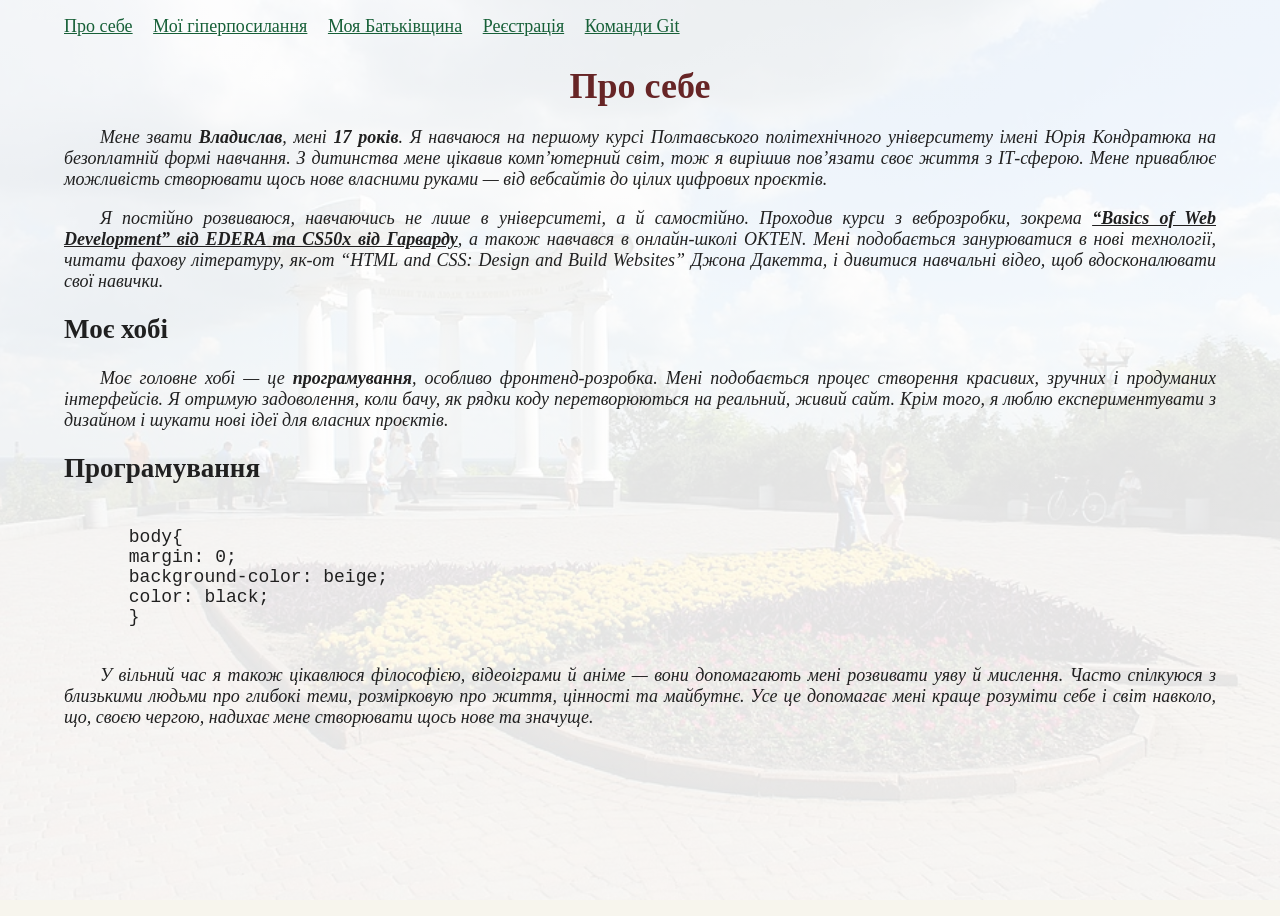
<file: HTML/index.html>
<!DOCTYPE html>
<html lang="uk">
<head>
  <meta charset="UTF-8">
  <meta name="viewport" content="width=device-width, initial-scale=1">
  <title>Про себе</title>
  <link rel="stylesheet" href="../css/style.css">
</head>
<body>
  <nav aria-label="Сторінки сайту">
    <a href="PieshkoLab11-1.htm">Про себе</a>
    <a href="PieshkoLab11-2.htm">Мої гіперпосилання</a>
    <a href="PieshkoLab11-3.htm">Моя Батьківщина</a>
    <a href="register.html">Реєстрація</a>
    <a href="git_commands.html">Команди Git</a>
  </nav>
  <main>
    <h1>Про себе</h1>
    
      <p>Мене звати <b>Владислав</b>, мені <b><i>17 років</i></b>. Я навчаюся на першому курсі Полтавського політехнічного університету імені Юрія Кондратюка на безоплатній формі навчання. З дитинства мене цікавив комп’ютерний світ, тож я вирішив пов’язати своє життя з ІТ-сферою. Мене приваблює можливість створювати щось нове власними руками — від вебсайтів до цілих цифрових проєктів.</p>
      <p>Я постійно розвиваюся, навчаючись не лише в університеті, а й самостійно. Проходив курси з веброзробки, зокрема
        <u><b>“Basics of Web Development” від EDERA та CS50x від Гарварду</b></u>, а також навчався в онлайн-школі OKTEN. Мені подобається занурюватися в нові технології, читати фахову літературу, як-от “HTML and CSS: Design and Build Websites” Джона Дакетта, і дивитися навчальні відео, щоб вдосконалювати свої навички.</p>
    <h2>Моє хобі</h2>
      <p>Моє головне хобі — це <b>програмування</b>, особливо фронтенд-розробка. Мені подобається процес створення красивих, зручних і продуманих інтерфейсів. Я отримую задоволення, коли бачу, як рядки коду перетворюються на реальний, живий сайт. Крім того, я люблю експериментувати з дизайном і шукати нові ідеї для власних проєктів.</p>
      <h2>Програмування</h2>
    <pre><code>
      body{
      margin: 0;
      background-color: beige;
      color: black;
      }
    </code></pre>
      <p>У вільний час я також цікавлюся філософією, відеоіграми й аніме — вони допомагають мені розвивати уяву й мислення. Часто спілкуюся з близькими людьми про глибокі теми, розмірковую про життя, цінності та майбутнє. Усе це допомагає мені краще розуміти себе і світ навколо, що, своєю чергою, надихає мене створювати щось нове та значуще.</p>
  </main>
</body>
</html>
</file>
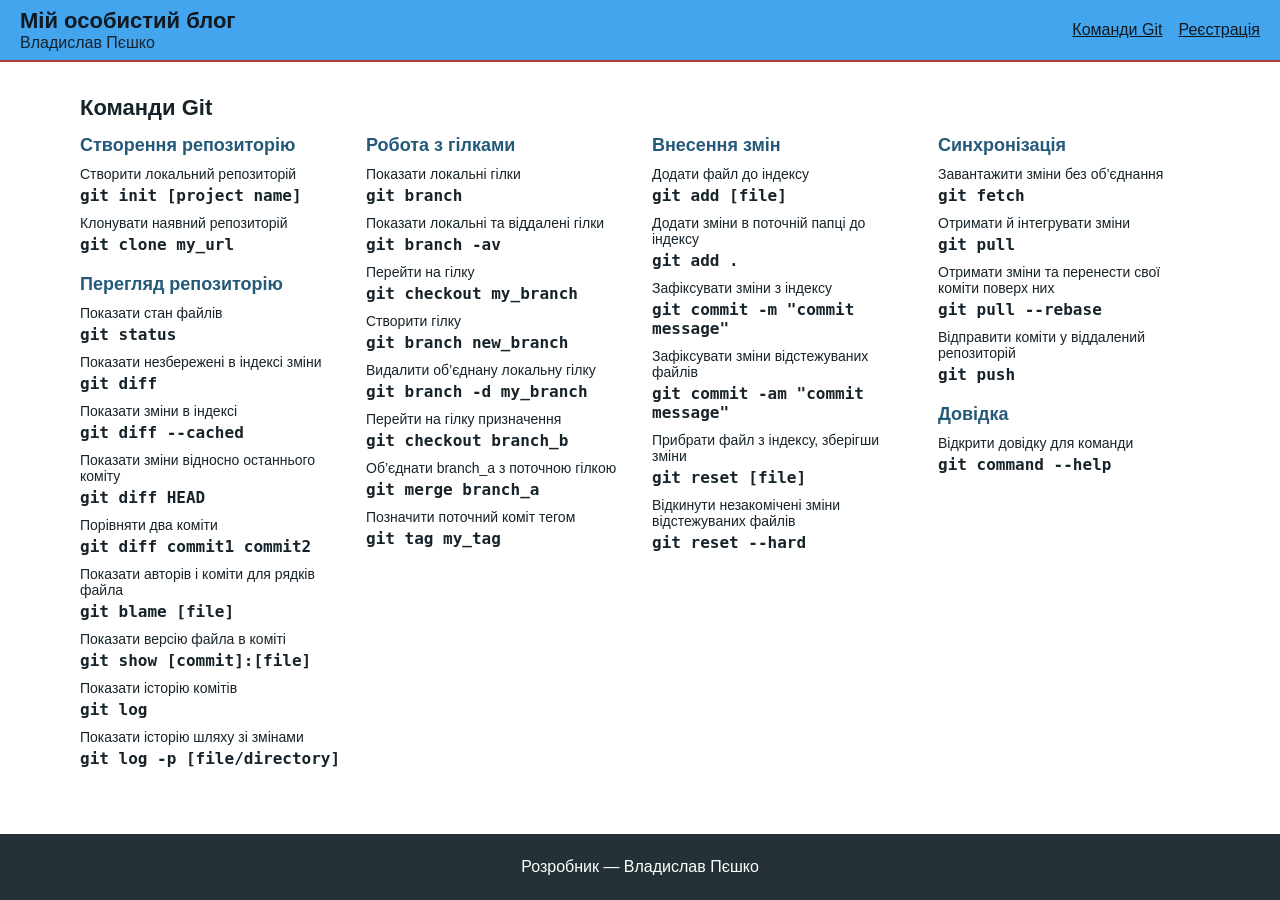
<file: HTML/git_commands.html>
<!DOCTYPE html>
<html lang="uk">
<head>
  <meta charset="UTF-8">
  <meta name="viewport" content="width=device-width, initial-scale=1">
  <title>Команди Git</title>
  <link rel="stylesheet" href="../css/lab12.css">
</head>
<body>
  <header class="blog-header">
    <div><a class="blog-name" href="PieshkoLab11-1.htm">Мій особистий блог</a><br>Владислав Пєшко</div>
    <nav aria-label="Сторінки лабораторної">
      <a href="git_commands.html">Команди Git</a>
      <a href="register.html">Реєстрація</a>
    </nav>
  </header>
  <main class="commands-page">
    <h1>Команди Git</h1>
      <div class="command-columns">
        <div>
          <section class="command-group">
            <h2>Створення репозиторію</h2>
            <dl>
              <dt>Створити локальний репозиторій</dt>
              <dd><code>git init [project name]</code></dd>
              <dt>Клонувати наявний репозиторій</dt>
              <dd><code>git clone my_url</code></dd>
            </dl>
          </section>
          <section class="command-group">
            <h2>Перегляд репозиторію</h2>
            <dl>
              <dt>Показати стан файлів</dt>
              <dd><code>git status</code></dd>
              <dt>Показати незбережені в індексі зміни</dt>
              <dd><code>git diff</code></dd>
              <dt>Показати зміни в індексі</dt>
              <dd><code>git diff --cached</code></dd>
              <dt>Показати зміни відносно останнього коміту</dt>
              <dd><code>git diff HEAD</code></dd>
              <dt>Порівняти два коміти</dt>
              <dd><code>git diff commit1 commit2</code></dd>
              <dt>Показати авторів і коміти для рядків файла</dt>
              <dd><code>git blame [file]</code></dd>
              <dt>Показати версію файла в коміті</dt>
              <dd><code>git show [commit]:[file]</code></dd>
              <dt>Показати історію комітів</dt>
              <dd><code>git log</code></dd>
              <dt>Показати історію шляху зі змінами</dt>
              <dd><code>git log -p [file/directory]</code></dd>
            </dl>
          </section>
        </div>
        <div>
          <section class="command-group">
            <h2>Робота з гілками</h2>
            <dl>
              <dt>Показати локальні гілки</dt>
              <dd><code>git branch</code></dd>
              <dt>Показати локальні та віддалені гілки</dt>
              <dd><code>git branch -av</code></dd>
              <dt>Перейти на гілку</dt>
              <dd><code>git checkout my_branch</code></dd>
              <dt>Створити гілку</dt>
              <dd><code>git branch new_branch</code></dd>
              <dt>Видалити об’єднану локальну гілку</dt>
              <dd><code>git branch -d my_branch</code></dd>
              <dt>Перейти на гілку призначення</dt>
              <dd><code>git checkout branch_b</code></dd>
              <dt>Об’єднати branch_a з поточною гілкою</dt>
              <dd><code>git merge branch_a</code></dd>
              <dt>Позначити поточний коміт тегом</dt>
              <dd><code>git tag my_tag</code></dd>
            </dl>
          </section>
        </div>
        <div>
          <section class="command-group">
            <h2>Внесення змін</h2>
            <dl>
              <dt>Додати файл до індексу</dt>
              <dd><code>git add [file]</code></dd>
              <dt>Додати зміни в поточній папці до індексу</dt>
              <dd><code>git add .</code></dd>
              <dt>Зафіксувати зміни з індексу</dt>
              <dd><code>git commit -m &quot;commit message&quot;</code></dd>
              <dt>Зафіксувати зміни відстежуваних файлів</dt>
              <dd><code>git commit -am &quot;commit message&quot;</code></dd>
              <dt>Прибрати файл з індексу, зберігши зміни</dt>
              <dd><code>git reset [file]</code></dd>
              <dt>Відкинути незакомічені зміни відстежуваних файлів</dt>
              <dd><code>git reset --hard</code></dd>
            </dl>
          </section>
        </div>
        <div>
          <section class="command-group">
            <h2>Синхронізація</h2>
            <dl>
              <dt>Завантажити зміни без об’єднання</dt>
              <dd><code>git fetch</code></dd>
              <dt>Отримати й інтегрувати зміни</dt>
              <dd><code>git pull</code></dd>
              <dt>Отримати зміни та перенести свої коміти поверх них</dt>
              <dd><code>git pull --rebase</code></dd>
              <dt>Відправити коміти у віддалений репозиторій</dt>
              <dd><code>git push</code></dd>
            </dl>
          </section>
          <section class="command-group">
            <h2>Довідка</h2>
            <dl>
              <dt>Відкрити довідку для команди</dt>
              <dd><code>git command --help</code></dd>
            </dl>
          </section>
        </div>
      </div>
  </main>
  <footer class="blog-footer">Розробник — Владислав Пєшко</footer>
</body>
</html>
</file>
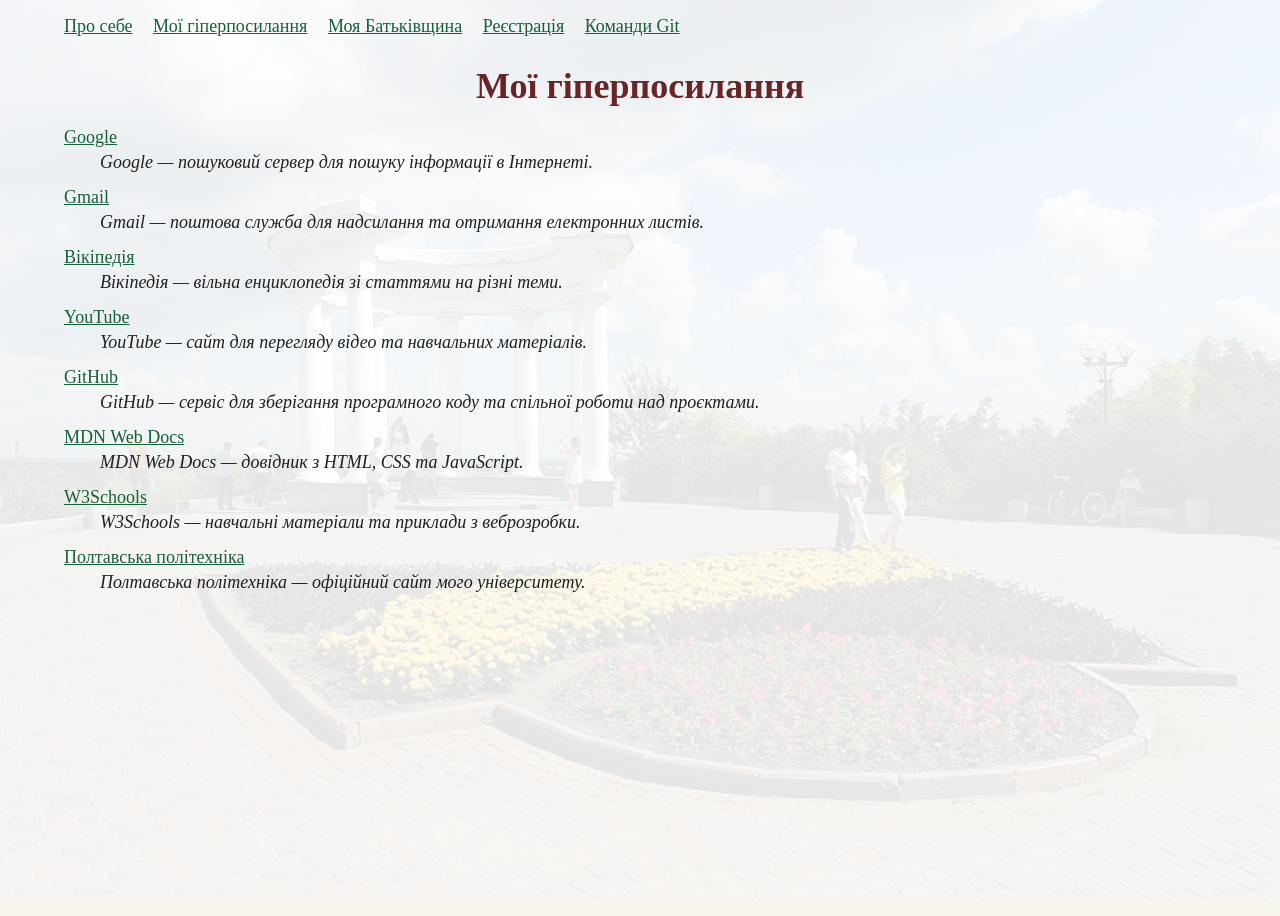
<file: HTML/PieshkoLab11-2.htm>
<!DOCTYPE html>
<html lang="uk">
<head>
  <meta charset="UTF-8">
  <meta name="viewport" content="width=device-width, initial-scale=1">
  <title>Мої гіперпосилання</title>
  <link rel="stylesheet" href="../css/style.css">
</head>
<body>
  <nav aria-label="Сторінки сайту">
    <a href="PieshkoLab11-1.htm">Про себе</a>
    <a href="PieshkoLab11-2.htm">Мої гіперпосилання</a>
    <a href="PieshkoLab11-3.htm">Моя Батьківщина</a>
    <a href="register.html">Реєстрація</a>
    <a href="git_commands.html">Команди Git</a>
  </nav>
  <main>
    <h1>Мої гіперпосилання</h1>
    <dl>
    <dt><a href="https://www.google.com/" target="_blank" rel="noopener noreferrer">Google</a></dt>
    <dd><p>Google — пошуковий сервер для пошуку інформації в Інтернеті.</p></dd>

    <dt><a href="https://mail.google.com/" target="_blank" rel="noopener noreferrer">Gmail</a></dt>
    <dd><p>Gmail — поштова служба для надсилання та отримання електронних листів.</p></dd>

    <dt><a href="https://uk.wikipedia.org/" target="_blank" rel="noopener noreferrer">Вікіпедія</a></dt>
    <dd><p>Вікіпедія — вільна енциклопедія зі статтями на різні теми.</p></dd>

    <dt><a href="https://www.youtube.com/" target="_blank" rel="noopener noreferrer">YouTube</a></dt>
    <dd><p>YouTube — сайт для перегляду відео та навчальних матеріалів.</p></dd>

    <dt><a href="https://github.com/" target="_blank" rel="noopener noreferrer">GitHub</a></dt>
    <dd><p>GitHub — сервіс для зберігання програмного коду та спільної роботи над проєктами.</p></dd>

    <dt><a href="https://developer.mozilla.org/uk/" target="_blank" rel="noopener noreferrer">MDN Web Docs</a></dt>
    <dd><p>MDN Web Docs — довідник з HTML, CSS та JavaScript.</p></dd>

    <dt><a href="https://www.w3schools.com/" target="_blank" rel="noopener noreferrer">W3Schools</a></dt>
    <dd><p>W3Schools — навчальні матеріали та приклади з веброзробки.</p></dd>

    <dt><a href="https://nupp.edu.ua/" target="_blank" rel="noopener noreferrer">Полтавська політехніка</a></dt>
    <dd><p>Полтавська політехніка — офіційний сайт мого університету.</p></dd>
  </dl>
  </main>
</body>
</html>
</file>
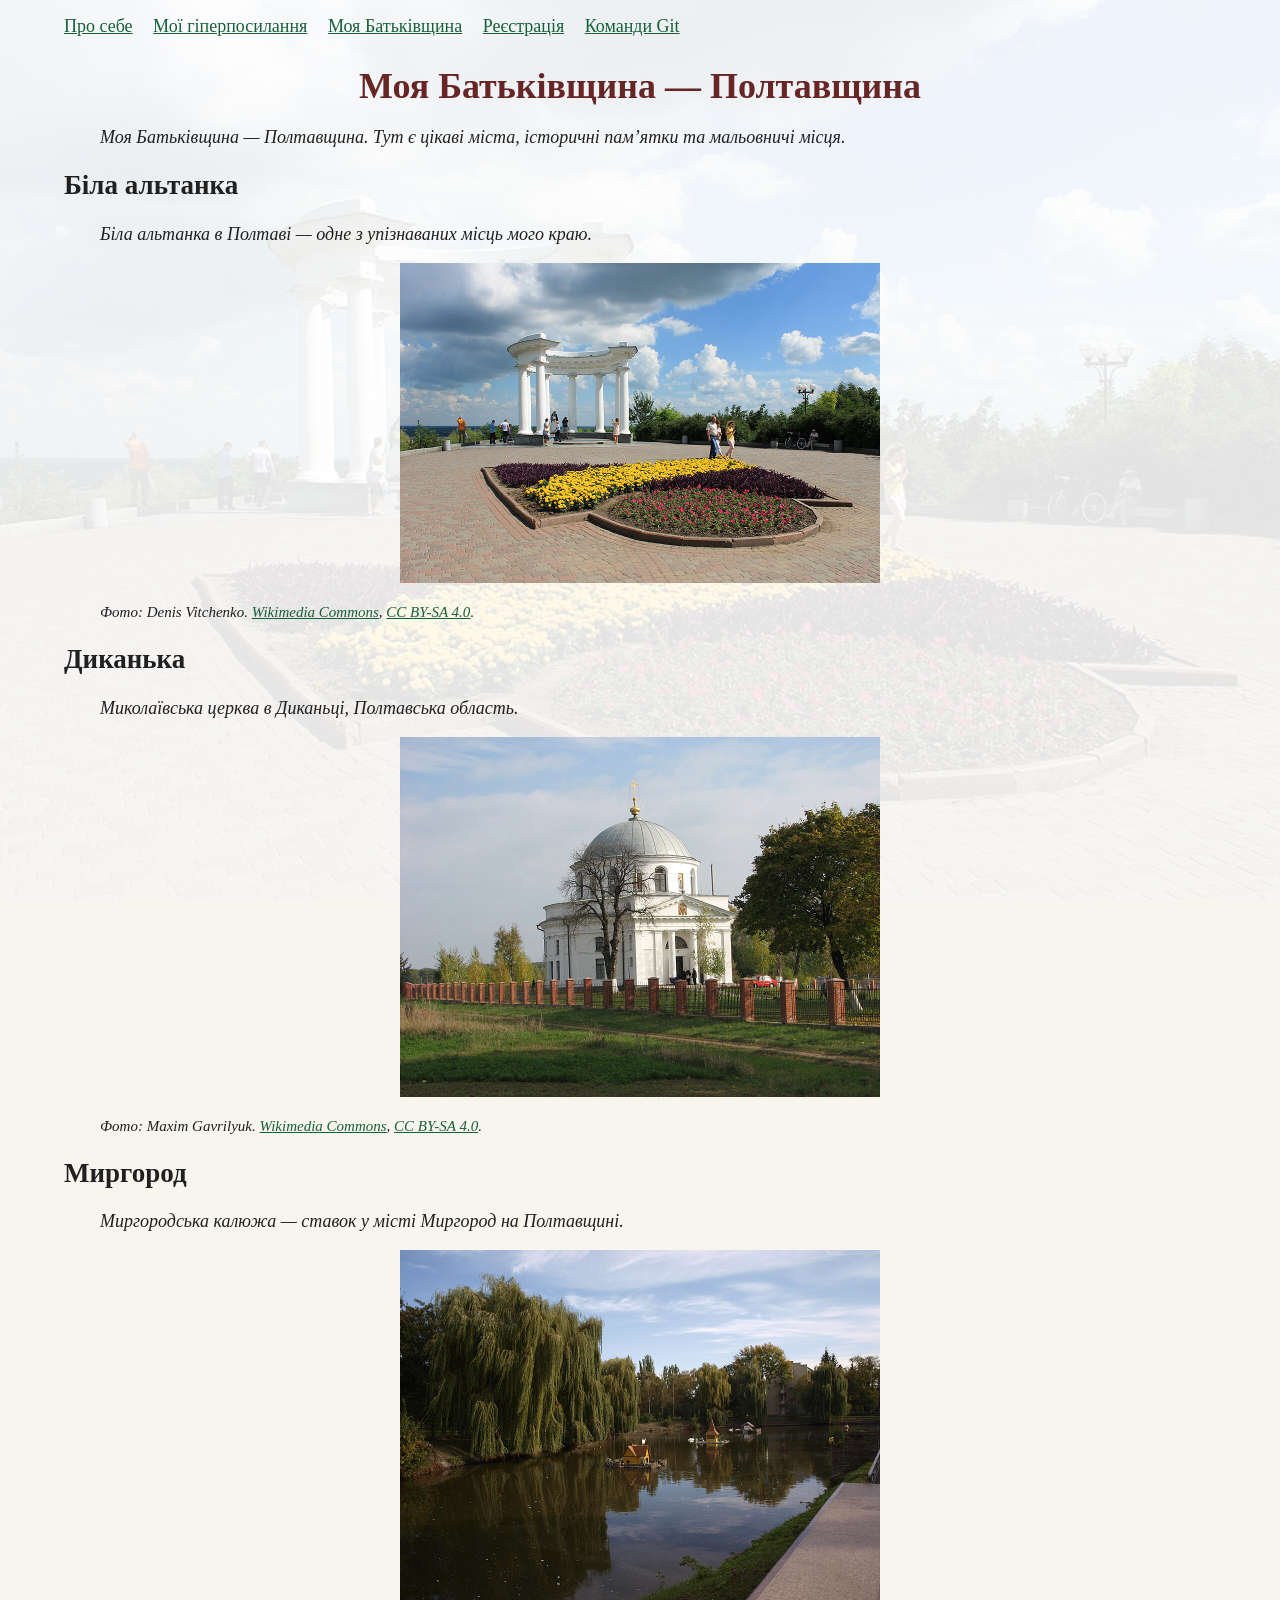
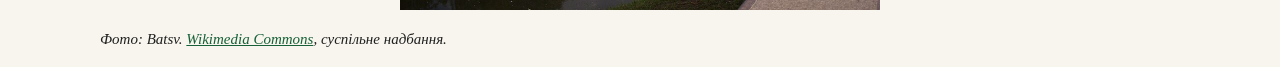
<file: HTML/PieshkoLab11-3.htm>
<!DOCTYPE html>
<html lang="uk">
<head>
  <meta charset="UTF-8">
  <meta name="viewport" content="width=device-width, initial-scale=1">
  <title>Моя Батьківщина — Полтавщина</title>
  <link rel="stylesheet" href="../css/style.css">
</head>
<body>
  <nav aria-label="Сторінки сайту">
    <a href="PieshkoLab11-1.htm">Про себе</a>
    <a href="PieshkoLab11-2.htm">Мої гіперпосилання</a>
    <a href="PieshkoLab11-3.htm">Моя Батьківщина</a>
    <a href="register.html">Реєстрація</a>
    <a href="git_commands.html">Команди Git</a>
  </nav>
  <main>
    <h1>Моя Батьківщина — Полтавщина</h1>
    <p>Моя Батьківщина — Полтавщина. Тут є цікаві міста, історичні пам’ятки та мальовничі місця.</p>
<section>
  <h2>Біла альтанка</h2>
  <p>Біла альтанка в Полтаві — одне з упізнаваних місць мого краю.</p>
  <img src="../image/poltava.jpg" width="480" height="320" alt="Біла альтанка">
  <p><small>Фото: Denis Vitchenko. <a href="https://commons.wikimedia.org/wiki/File:%D0%91%D1%96%D0%BB%D0%B0_%D0%B0%D0%BB%D1%8C%D1%82%D0%B0%D0%BD%D0%BA%D0%B0._%D0%BC._%D0%9F%D0%BE%D0%BB%D1%82%D0%B0%D0%B2%D0%B0.jpg">Wikimedia Commons</a>, <a href="https://creativecommons.org/licenses/by-sa/4.0/">CC BY-SA 4.0</a>.</small></p>
</section>
<section>
  <h2>Диканька</h2>
  <p>Миколаївська церква в Диканьці, Полтавська область.</p>
  <img src="../image/dykanka.jpg" width="480" height="360" alt="Диканька">
  <p><small>Фото: Maxim Gavrilyuk. <a href="https://commons.wikimedia.org/wiki/File:Saint_Nicholas_Church_in_Dykanka.jpg">Wikimedia Commons</a>, <a href="https://creativecommons.org/licenses/by-sa/4.0/">CC BY-SA 4.0</a>.</small></p>
</section>
<section>
  <h2>Миргород</h2>
  <p>Миргородська калюжа — ставок у місті Миргород на Полтавщині.</p>
  <img src="../image/myrhorod.jpg" width="480" height="360" alt="Миргород">
  <p><small>Фото: Batsv. <a href="https://commons.wikimedia.org/wiki/File:MyrhorodLuza.JPG">Wikimedia Commons</a>, суспільне надбання.</small></p>
</section>
  </main>
</body>
</html>
</file>
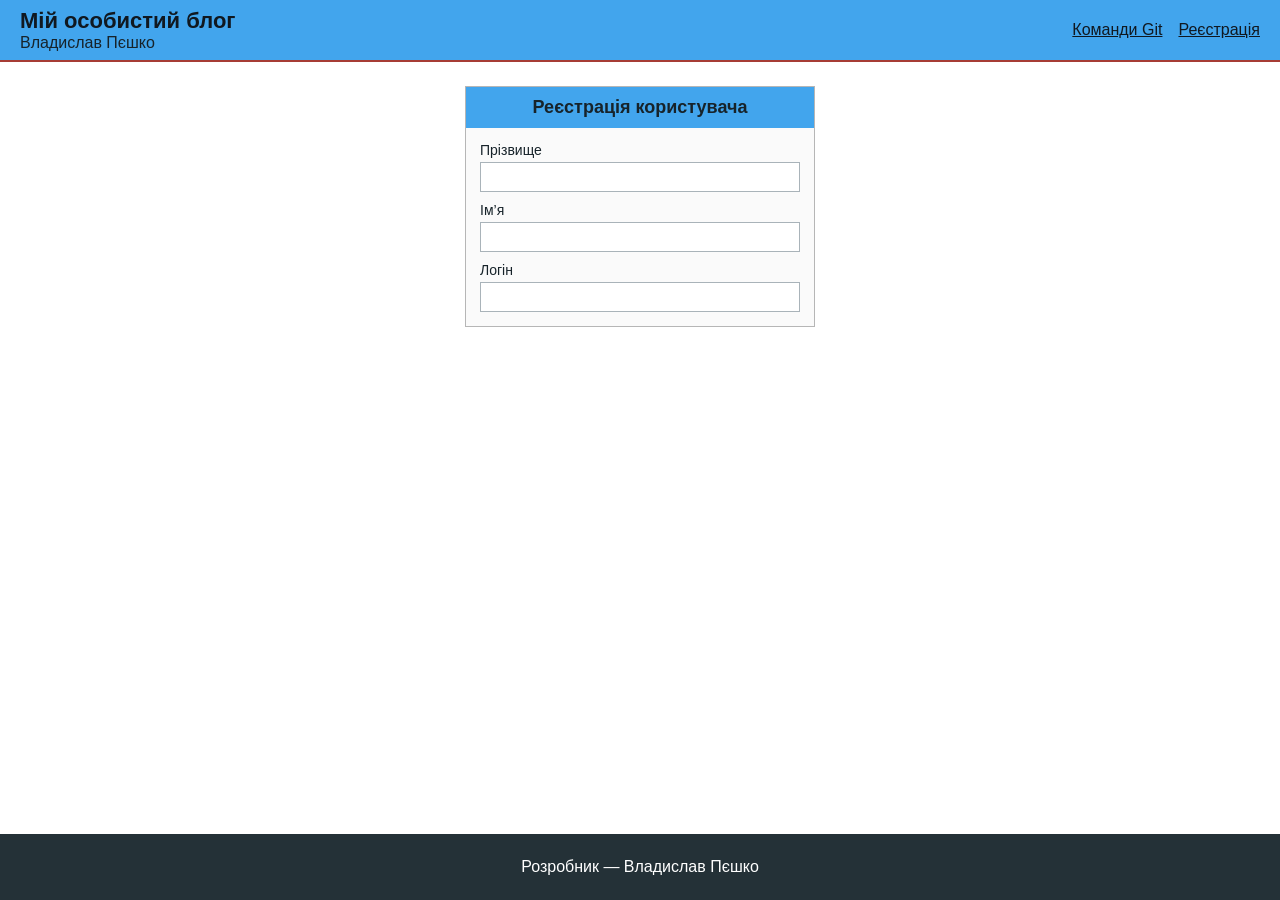
<file: HTML/register.html>
<!DOCTYPE html>
<html lang="uk">
<head>
  <meta charset="UTF-8">
  <meta name="viewport" content="width=device-width, initial-scale=1">
  <title>Реєстрація користувача</title>
  <link rel="stylesheet" href="../css/lab12.css">
</head>
<body>
  <header class="blog-header">
    <div><a class="blog-name" href="PieshkoLab11-1.htm">Мій особистий блог</a><br>Владислав Пєшко</div>
    <nav aria-label="Сторінки лабораторної">
      <a href="git_commands.html">Команди Git</a>
      <a href="register.html">Реєстрація</a>
    </nav>
  </header>
  <main class="register-page">
    <section class="register-panel">
      <h1>Реєстрація користувача</h1>
      <form>
        <label>Прізвище
          <input type="text" name="surname" autocomplete="family-name">
        </label>
        <label>Ім’я
          <input type="text" name="given_name" autocomplete="given-name">
        </label>
        <label>Логін
          <input type="text" name="username" autocomplete="username">
        </label>
      </form>
    </section>
  </main>
  <footer class="blog-footer">Розробник — Владислав Пєшко</footer>
</body>
</html>
</file>
<file: css/style.css>
body {
  margin: 0;
  min-height: 100vh;
  background-color: #f7f5ed;
  background-image: linear-gradient(rgb(255 255 255 / 89%), rgb(255 255 255 / 89%)),
                    url("../image/poltava.jpg");
  background-position: center;
  background-size: cover;
  background-attachment: fixed;
  color: #202020;
  font-family: "Times New Roman", serif;
  font-size: 18px;
}

nav {
  margin: 16px 5%;
}

nav a {
  display: inline-block;
  margin: 0 16px 8px 0;
}

p {
  margin-left: 5%;
  margin-right: 5%;
  text-indent: 2em;
  text-align: justify;
  font-style: italic;
}

h1 {
  margin: 20px 5%;
  color: #672526;
  text-align: center;
  font-weight: bold;
  font-style: normal;
}

h2, pre, dl {
  margin-left: 5%;
  margin-right: 5%;
}

dd {
  margin: 0 0 14px;
}

dd p {
  margin: 4px 0;
}

section img {
  display: block;
  max-width: 90%;
  height: auto;
  margin: 0 auto;
}

a:link {
  color: #176038;
}

a:visited {
  color: #593787;
}

a:active {
  color: #b52424;
}
</file>
<file: css/lab12.css>
* { box-sizing: border-box; }

body {
  margin: 0;
  min-height: 100vh;
  display: flex;
  flex-direction: column;
  font: 16px Arial, sans-serif;
  color: #17232a;
}

.blog-header {
  display: flex;
  justify-content: space-between;
  align-items: center;
  flex-wrap: wrap;
  gap: 10px;
  padding: 8px 20px;
  border-bottom: 2px solid #a63c35;
  background: #42a5ed;
}

.blog-header nav { display: flex; flex-wrap: wrap; gap: 16px; }
.blog-header a { color: #101820; }
.blog-name { font-size: 22px; font-weight: bold; text-decoration: none; }

main { flex: 1; }
.blog-footer { padding: 24px 16px; color: white; background: #243137; text-align: center; }

.register-page {
  width: min(100% - 32px, 350px);
  margin: 24px auto;
}

.register-panel { border: 1px solid #b6b6b6; background: #fafafa; }
.register-panel h1 { margin: 0; padding: 10px; background: #42a5ed; text-align: center; font-size: 18px; }
.register-panel form { display: grid; gap: 10px; padding: 14px; }
.register-panel label { display: grid; gap: 4px; font-size: 14px; }
.register-panel input, .register-panel select { width: 100%; padding: 6px; border: 1px solid #a9b3b9; background: white; font: inherit; }
.register-panel button { justify-self: end; padding: 6px 9px; }
.form-note { margin: 0; font-size: 14px; }

.commands-page { width: min(100% - 32px, 1120px); margin: 18px auto; }
.commands-page h1 { font-size: 22px; }
.command-columns { display: grid; grid-template-columns: repeat(4, minmax(0, 1fr)); gap: 24px; }
.command-group { margin-bottom: 20px; }
.command-group h2 { margin: 0 0 10px; color: #245979; font-size: 18px; }
.command-group dl { margin: 0; }
.command-group dt { margin-top: 10px; font-size: 14px; }
.command-group dd { margin: 4px 0 0; overflow-wrap: anywhere; }
.command-group code { font-weight: bold; }

@media (max-width: 850px) {
  .command-columns { grid-template-columns: repeat(2, minmax(0, 1fr)); }
}

@media (max-width: 480px) {
  .command-columns { grid-template-columns: minmax(0, 1fr); }
}
</file>
